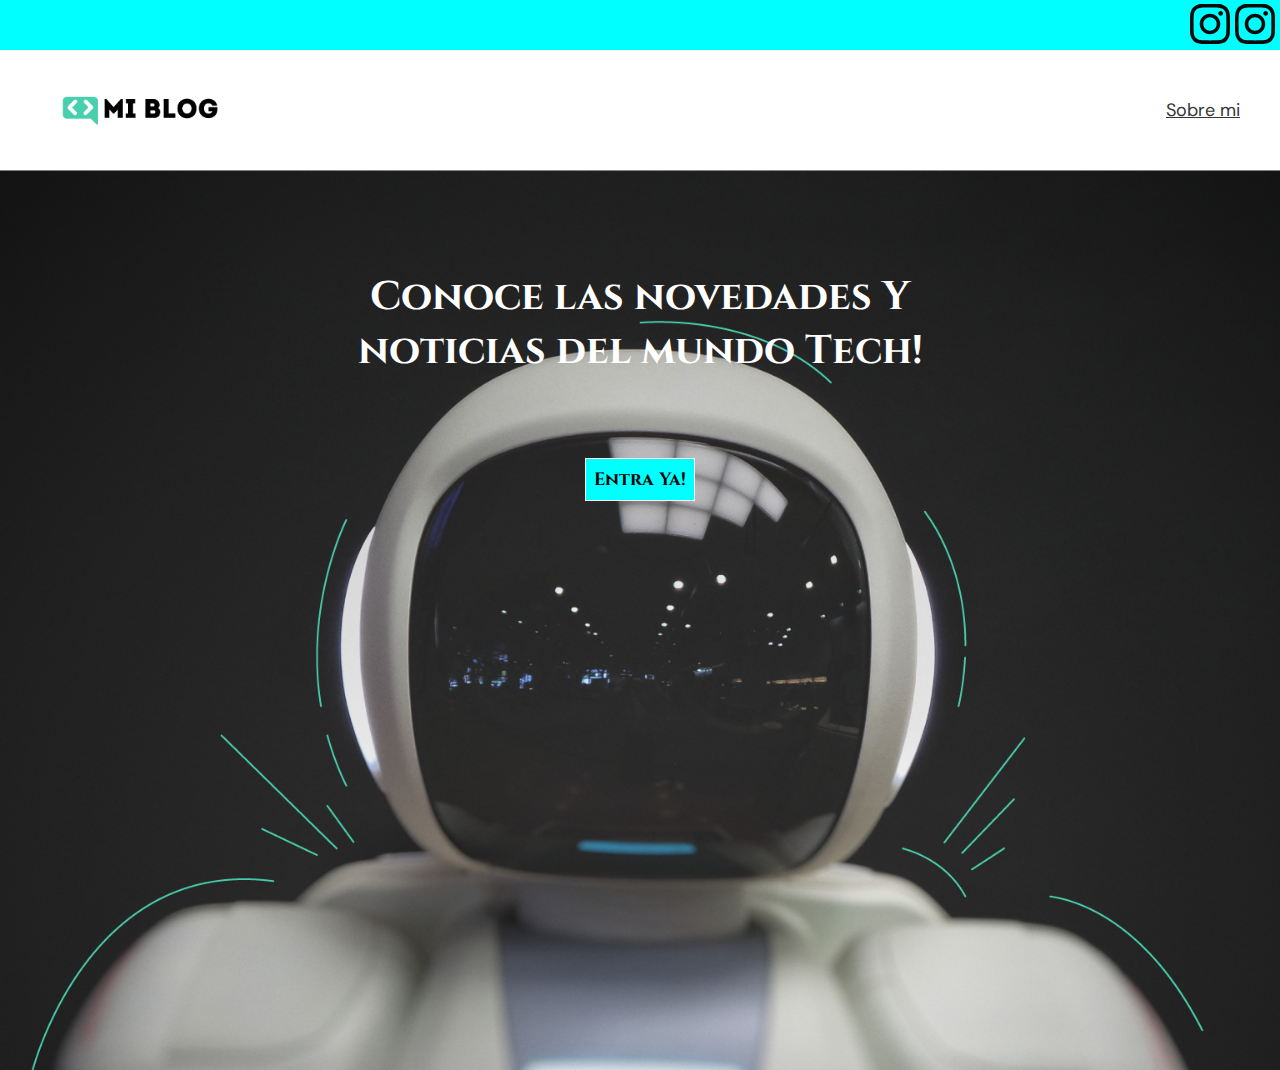
<file: index.html>
<!DOCTYPE html>
<html lang="en">
<head>
    <meta charset="UTF-8">
    <meta http-equiv="X-UA-Compatible" content="IE=edge">
    <meta name="viewport" content="width=device-width, initial-scale=1.0">
    <link rel="stylesheet" href="./index/main-style.css">
    <link rel="stylesheet" media="(min-width:700px)" href="./index/desktop.css">
    <link href="https://fonts.googleapis.com/css2?family=Cinzel:wght@400;700&family=DM+Sans:wght@500;700&display=swap" rel="stylesheet">
    <title>Document</title>
</head>
<body>
    <header id="header__container">
        <div class="social-medias-desktop">
            <a href="https://www.instagram.com/accounts/emailsignup/" target="_blank"><img src="./assets/instagram-seeklogo.com.svg" alt=""></a>

            <a href="https://www.instagram.com/accounts/emailsignup/" target="_blank"><img src="./assets/instagram-seeklogo.com.svg" alt=""></a>

          
            
        </div>

        <div class="hero">
            <div class="img">
                <img src="./assets/main-logo.webp" alt="">
            </div>
        
            <a href="./perfil/perfil.html">Sobre mi</a>
        </div>
    </header>

    <main id="main__container" style="background-image:url(./assets/Cover\ \(1\).png) ;">
        <div class="main__info">
            <h2>Conoce las novedades Y <br> noticias del mundo Tech!</h2>
            <button>Entra Ya!</button>
        </div>
    </main>
</body>
</html>
</file>
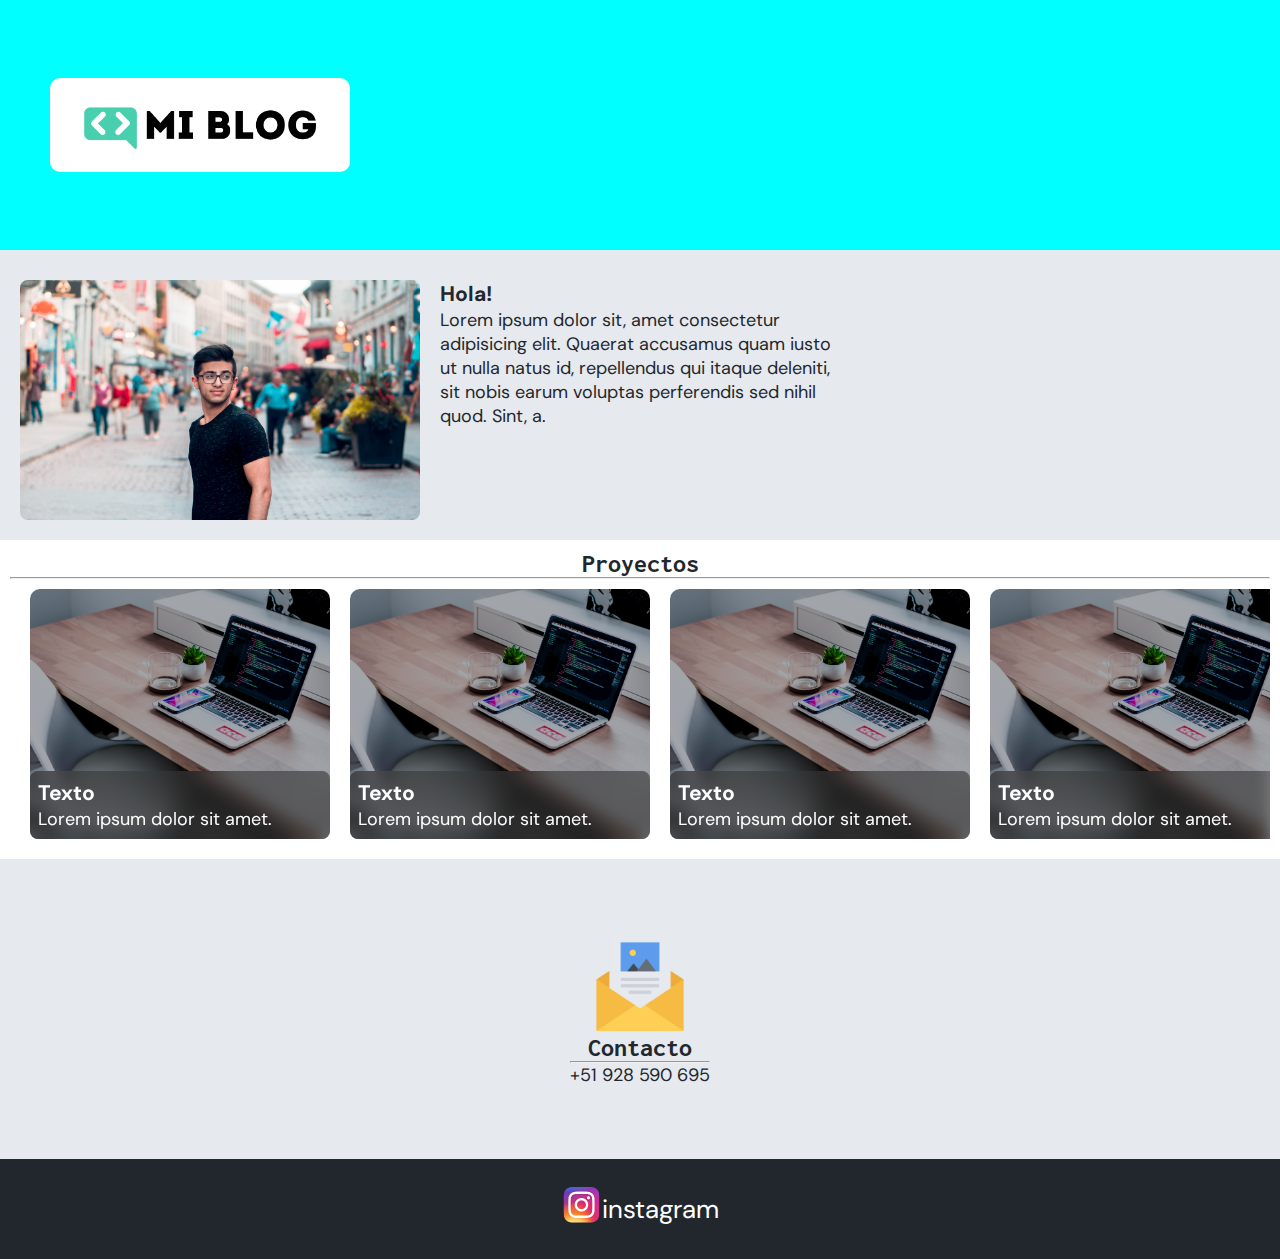
<file: perfil/perfil.html>
<!DOCTYPE html>
<html lang="en">
<head>
    <meta charset="UTF-8">
    <meta http-equiv="X-UA-Compatible" content="IE=edge">
    <meta name="viewport" content="width=device-width, initial-scale=1.0">
    <link rel="stylesheet" href="./perfil.css">
    <link rel="stylesheet" media="(min-width:800px)" href="./perfil-desktop.css">
    <link href="https://fonts.googleapis.com/css2?family=Cinzel:wght@400;700&family=DM+Sans:wght@500;700&family=Inconsolata:wght@500;700&display=swap" rel="stylesheet">
    <title>Document</title>
</head>
<body>
    <header id="header__container">
        <div class="hero">
            <img src="../assets/main-logo.webp" alt="">
            <a href="#">Sobre mi</a>
        </div>
    </header>

    <main id="main__container">

        <section class="about-me">
           <img src="../assets/profile-pic.jpg" alt=""> 
            <div class="profile-info">
                <h3>Hola!</h3>
                <p>Lorem ipsum dolor sit, amet consectetur adipisicing elit. Quaerat accusamus quam iusto ut nulla natus id, repellendus qui itaque deleniti, sit nobis earum voluptas perferendis sed nihil quod. Sint, a.</p>
            </div>
        </section>

        <section class="projects">
            <h2>Proyectos</h2>
            <hr>
            <div class="slider">
                <div class="jobs" style="background-image:url(../assets/post-2.png);">
                <div class="jobs__info">
                    <h3>Texto</h3>
                    <p>Lorem ipsum dolor sit amet.</p>
                </div>
                </div>

                <div class="jobs" style="background-image:url(../assets/post-2.png);">
                    <div class="jobs__info">
                        <h3>Texto</h3>
                        <p>Lorem ipsum dolor sit amet.</p>
                    </div>
                </div>

                    <div class="jobs" style="background-image:url(../assets/post-2.png);">
                        <div class="jobs__info">
                            <h3>Texto</h3>
                            <p>Lorem ipsum dolor sit amet.</p>
                        </div>
                    </div>

                    <div class="jobs" style="background-image:url(../assets/post-2.png);">
                            <div class="jobs__info">
                                <h3>Texto</h3>
                                <p>Lorem ipsum dolor sit amet.</p>
                            </div>
                    </div>

                    <div class="jobs" style="background-image:url(../assets/post-2.png);">
                        <div class="jobs__info">
                            <h3>Texto</h3>
                            <p>Lorem ipsum dolor sit amet.</p>
                        </div>
                    </div>

               
            </div>
        </section>

        <section class="contact">
            <div class="contact__info">
                <img src="../assets/013-newsletter.png" alt=""></div>

                <div>
                <h2>Contacto</h2>
                <hr>
                <span>+51 928 590 695</span>
                </div>
            
        </section>
    </main>

    <footer id="footer">
        <a href="#">
        <img src="../assets/pngwing.com.png" alt=""></a>
        <span>instagram</span>
        
    </footer>
</body>
</html>
</file>
<file: index/main-style.css>
* {
    padding: 0;
    margin: 0;
    box-sizing: border-box;
    font-family: 'DM Sans', sans-serif;
}

:root{
    --bg-color: #0ff;
    --main-color: #353535;
    --secondary-color: rgb(164, 166, 160);
    --white: #fff ;
    /* font */
    --lg: 2.6rem;
    --md: 1.8rem;
    --sm: 1rem;
}

html{
    font-size: 62.5%;
}

body{
    background: var(--bg-color);
}

.hero{
    height: 25rem;
    display: flex;
    flex-direction: column;
    justify-content: center;
    text-align: center;
    background-color: var(--white);

}

.hero img{
    width: 100% ;
    object-fit: contain;
    
}

.hero a{
    
    font-size: var(--md);
    color: var(--main-color);
   
}

#main__container{
    width: 100%;
    height: 100vh;
    background-image: url(./assets/Cover\ \(1\).png);
    background-position: center;
    background-size: cover;
    background-repeat: no-repeat;
    position: relative;
    text-align: center;
}



.main__info h2{
    font-size: var(--lg);
    color: var(--white);
    margin-bottom: 8rem;
}

.main__info button{
    padding: 0.8rem;
    background-color: var(--bg-color);
    font-size: var(--md
    );
    font-weight: 700;
    border: 1px solid var(--white);
}


#main__container h2, button{
    font-family: 'Cinzel', serif;
}




@media (max-width:500px){
    .social-medias-desktop{
        display: none;
    }

    #main__container .main__info{
        position: absolute ;
        left: 1.9rem;
        top: 16rem;
    }
}
</file>
<file: index/desktop.css>
.social-medias-desktop{
    display: flex;
    align-items: center;
    justify-content: end;
    width: 100%;
    height: 5rem;
    background-color: var(#0ff);
}

.social-medias-desktop a{
    margin-right: 0.5rem;
}


.social-medias-desktop a img{
    height: 4rem;
}


.hero{
    height: 12rem;
    justify-content: space-between;
    align-items: center;
    flex-direction: row;
    padding: 0 4rem;
    
}


.hero img{
    width: 20rem;
}

#main__container {
    display: flex;
    justify-content: center;
    
    
}

.main__info {
    margin-top: 10rem;
}

.main__info h2{
    font-size: 4rem;
}
</file>
<file: perfil/perfil.css>
* {
    padding: 0;
    margin: 0;
    box-sizing: border-box;
    font-family: 'DM Sans', sans-serif;
}

:root{
    --bg-color: #0ff;
    --section-color: rgb(230, 233,237);
    --main-color: rgb(34, 39, 45);
    --white: #fff ;
    /* font */
    --lg: 2.6rem;
    --md: 1.8rem;
    --sm: 1rem;
}

html{
    font-size: 62.5%;
}

body{
    background: var(--bg-color);
}

.hero{
    height: 25rem;
    display: flex;
    flex-direction: column;
    justify-content: center;
    text-align: center;
    background-color: var(--white);

}

.hero img{
    width: 100% ;
    object-fit: contain;
    
}

.hero a{
    display: none;
}

#main__container{
    font-family: 'Inconsolata', monospace;
    padding-top: 1rem;
    text-align: center;
    color: var(--main-color);
    background-color: var(--section-color);
}

#main__container h2{
    font-family: 'Inconsolata', monospace;
    font-size: var(--lg);
}

#main__container img{
    width: 100%;
}

.about-me{
    
    font-size: var(--md);
    padding: 2rem;
    text-align: left;
}

.projects{
    background-color: #fff;
    padding: 1rem;
    
}

.slider{
    width: 100%;
    display: flex;
    gap: 2rem;
    overflow-x: scroll;
    padding: 1rem 2rem;
}


.projects .jobs{
    
    height: 25rem;

    
    background-size: cover;
    background-position: center;
    
    text-align: left;
    border-radius: 10px;

    

    display: flex;
    flex-direction: column;
    justify-content: end;

    color: var(--white);
}

.jobs__info{
    background-color: #33333397;
    padding: 0.8rem;
    width: 30rem;
    font-size: var(--md);
    backdrop-filter: blur(8px);

    border-radius: 8px;
}

.contact{
    width: 100%;
    height: 30rem;
    display: flex;
    flex-direction: column;
    justify-content: center;
    align-items: center;

    
}

.contact__info {
    width: 10rem;
}

.contact span{
    font-size: var(--md);
}
#footer{
    height: 10rem;
    background-color: var(--main-color);
    display: flex;
    align-items: center;
    justify-content: center;
    color: var(--white);
    font-size: var(--lg);
}

#footer img{
    width: 4rem;
}

@media (max-width:500px){
    .social-medias-desktop{
        display: none;
    }

}
</file>
<file: perfil/perfil-desktop.css>
.hero{
    width: 0;
}


.hero img{
    margin-left: 5rem;
    width: 30rem;
    background-color: white;
    border-radius: 10px;

}

.about-me{
    display: flex;
    gap: 2rem;
}

.about-me .profile-info{
    width: 40rem;
}

#main__container .about-me img{
    width: 40rem;
    border-radius: 8px;
}





.slider .jobs:hover .jobs__info{
    backdrop-filter: blur(0px);
    background: linear-gradient( 90deg, #f00, #224);
    opacity: 0.5;
    height: 100%;
    display: flex;
    flex-direction: column;
    justify-content: center;
    align-items: center;
    
}

.slider .jobs:hover{
    background: linear-gradient( 90deg, #f00, #224 );
    background-position: center;
    
    
}
</file>
